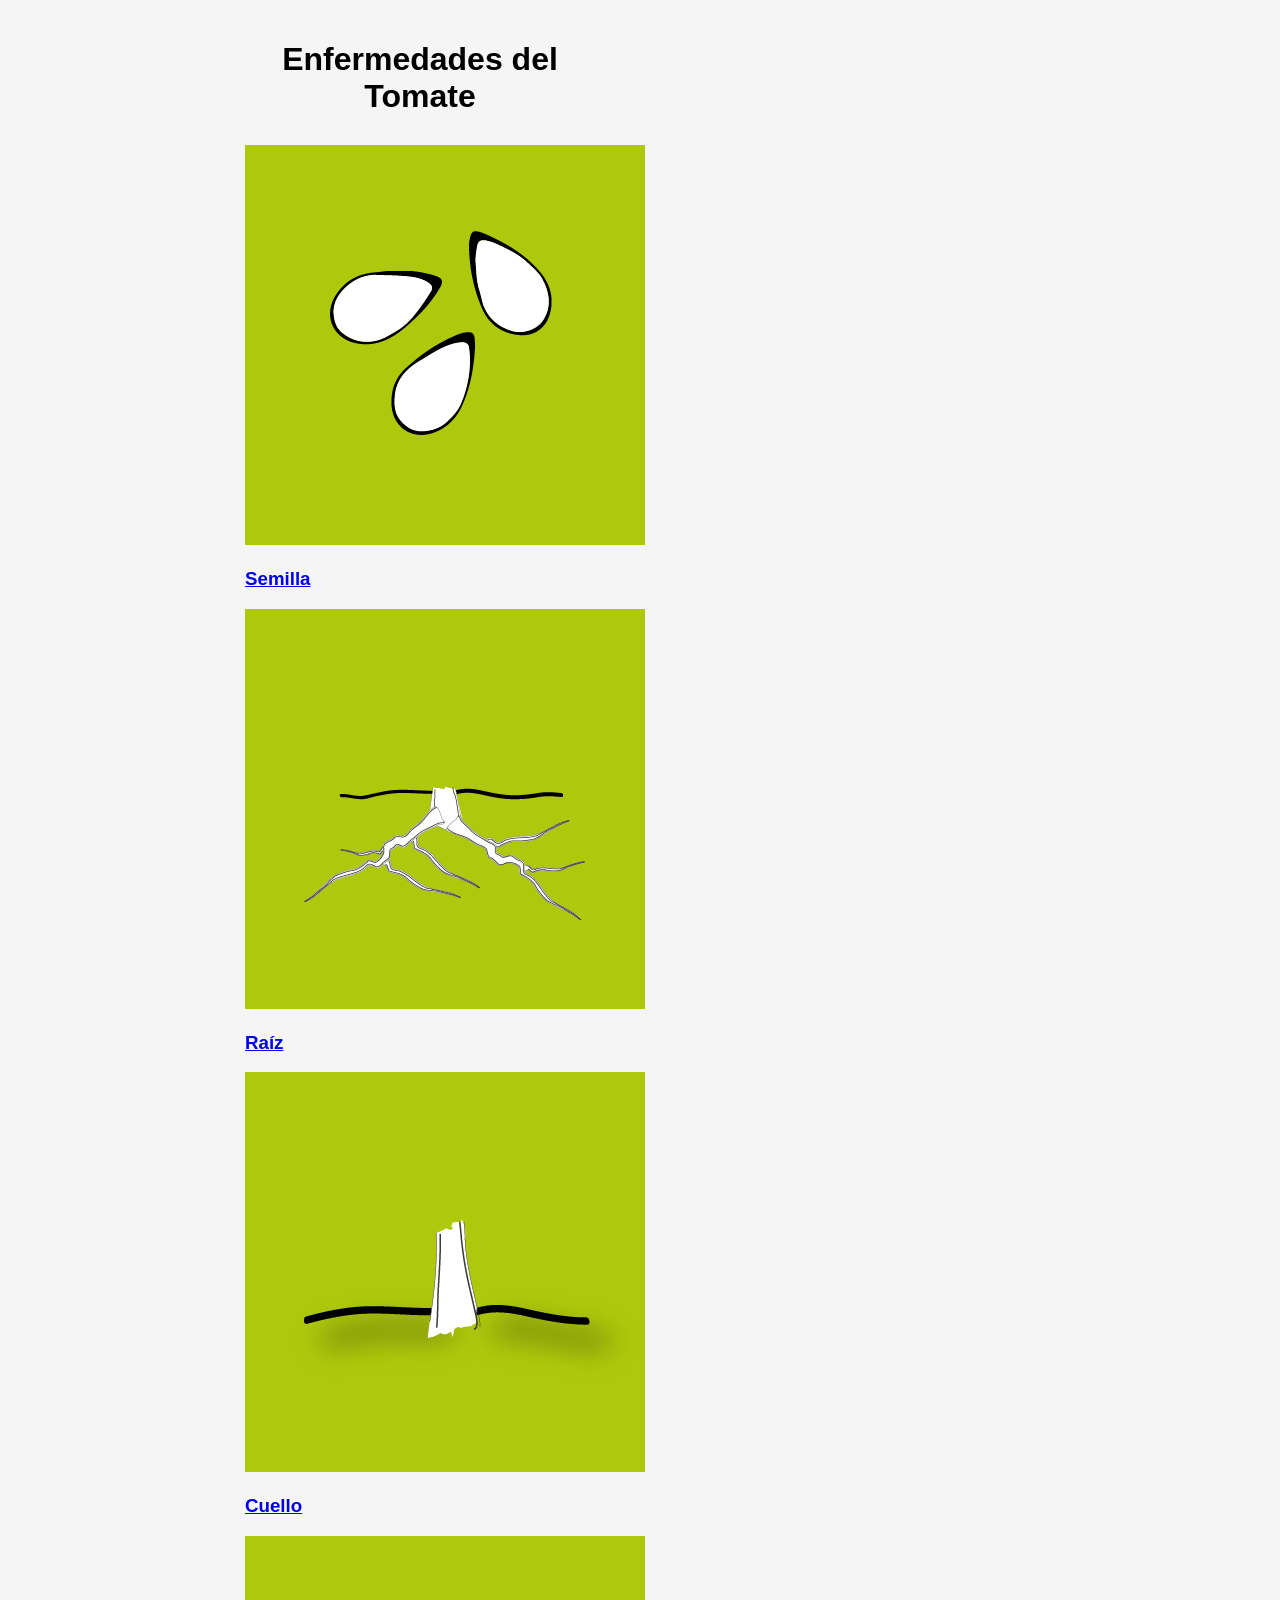
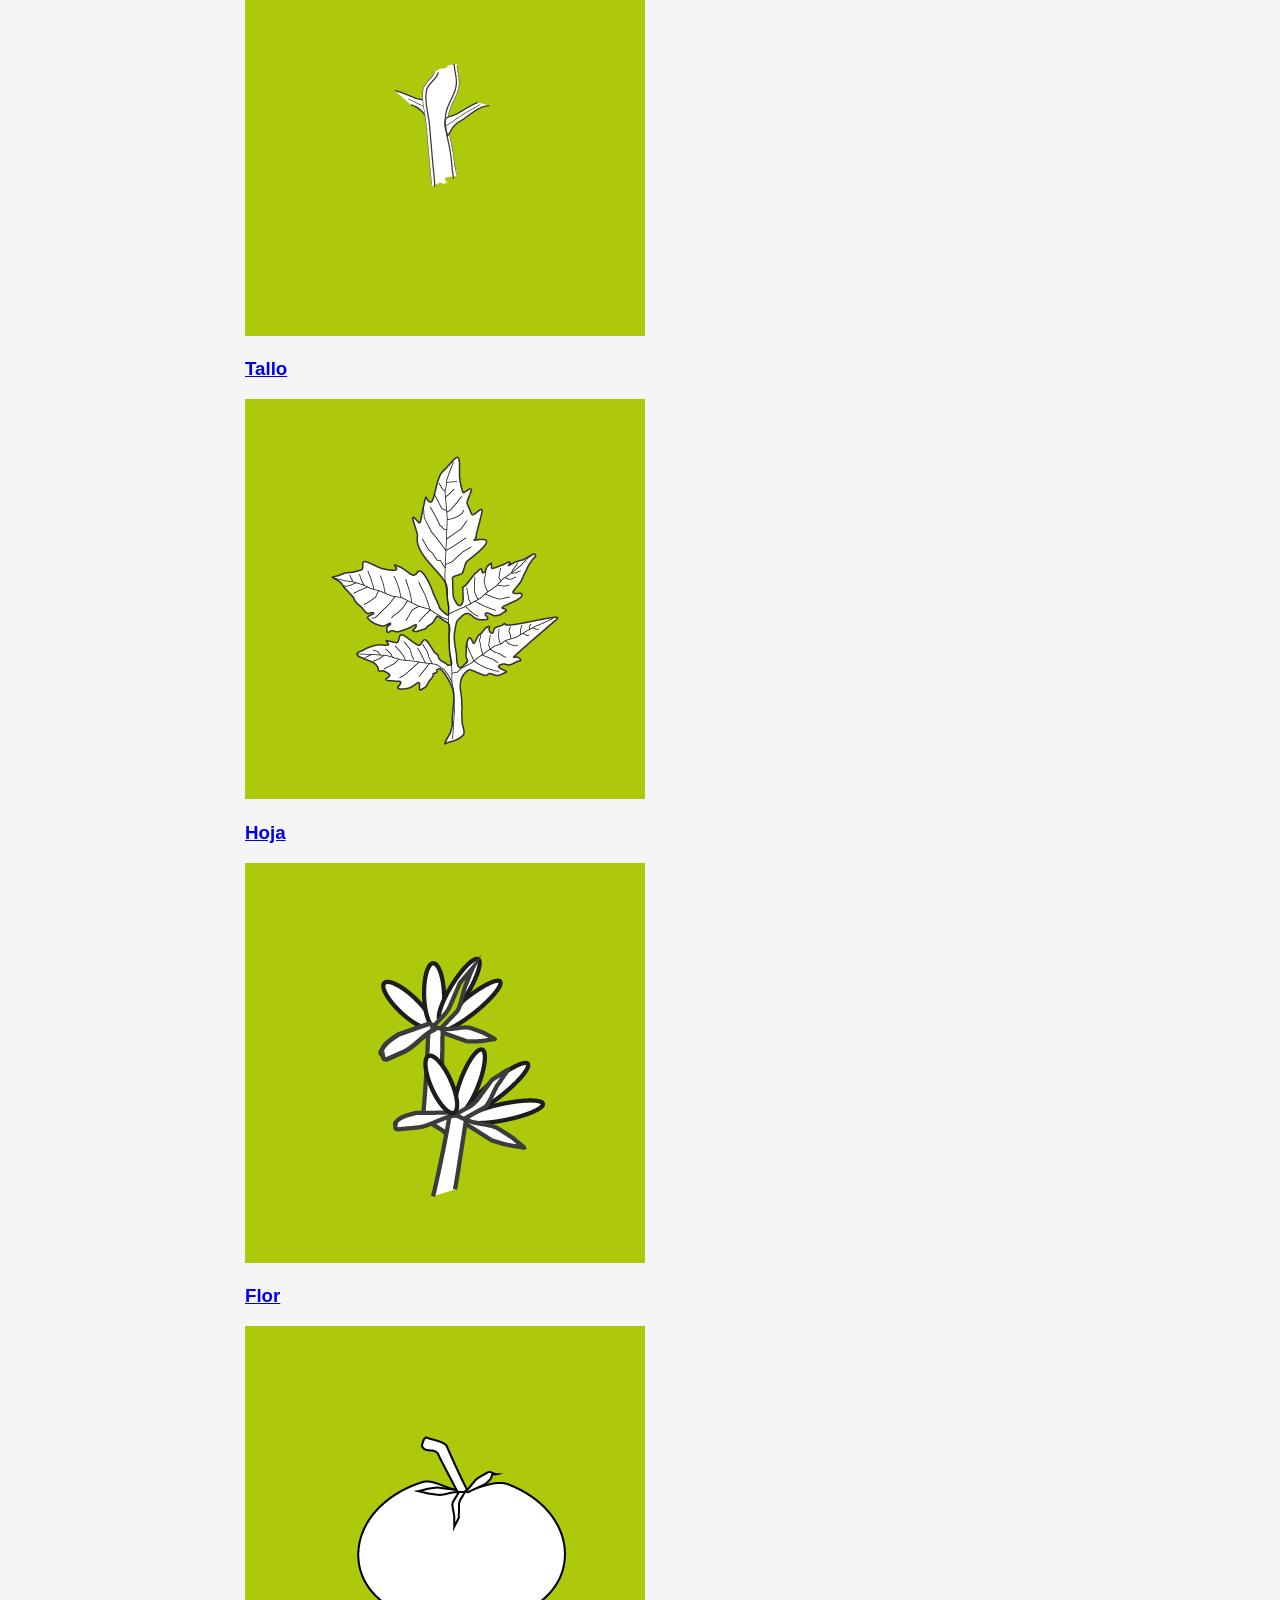
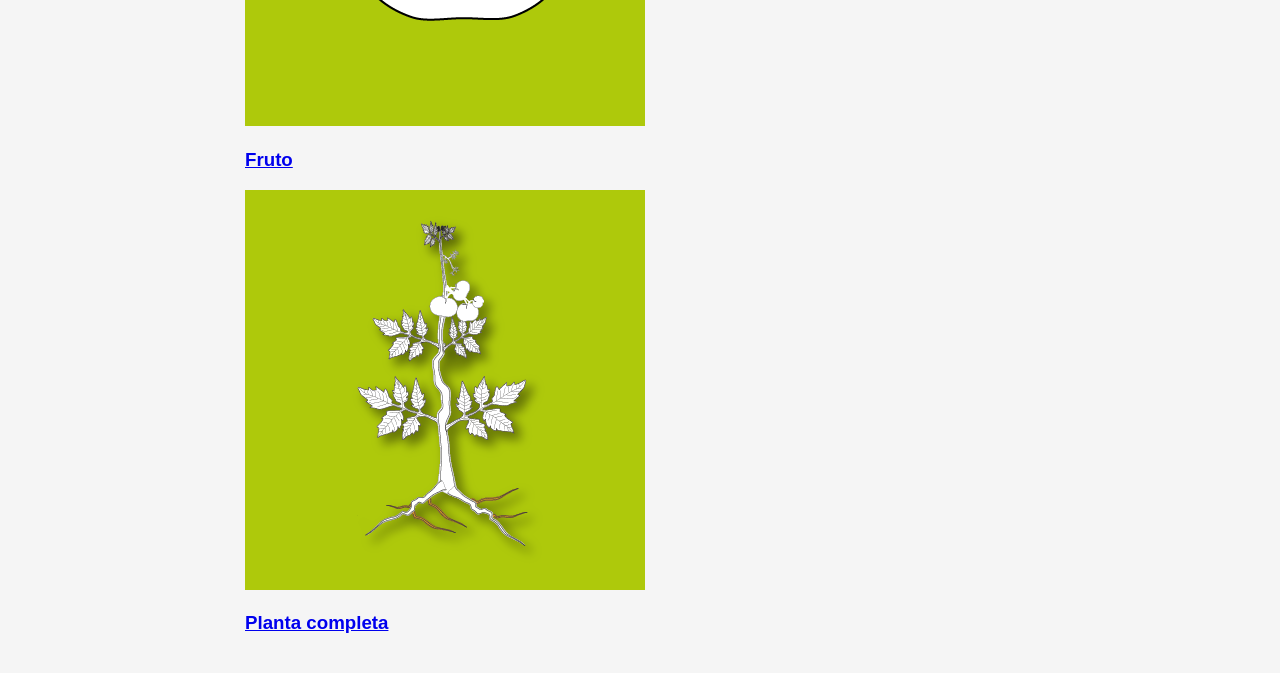
<file: index.html>
<!DOCTYPE html>
<html lang="es">

<head>

<meta charset="UTF-8">

<meta
    name="viewport"
    content="width=device-width, initial-scale=1.0"
>

<title>
Enfermedades del Tomate
</title>

<link rel="stylesheet" href="style.css">

<style>

body{
    font-family: Arial, sans-serif;
    margin:0;
    padding:20px;
    background:#f5f5f5;
}

.container{
    max-width:350px;
    margin:auto;
}

h1{
    text-align:center;
    margin-bottom:30px;
}

.grid{

    display:grid;

    grid-template-columns:
        repeat(2,1fr);

    gap:20px;
}

.card{

    background:white;

    border-radius:12px;

    padding:20px;

    text-align:center;

    text-decoration:none;

    color:#333;

    box-shadow:
        0 2px 6px rgba(0,0,0,.15);

    transition:.2s;
}

.card:hover{

    transform:translateY(-4px);

    box-shadow:
        0 4px 12px rgba(0,0,0,.2);
}

.card img{

    width:100px;

    height:100px;

    object-fit:contain;

    margin-bottom:10px;
}

.card span{

    display:block;

    font-weight:bold;
}

</style>

</head>

<body>

<div class="container">

<h1>
Enfermedades del Tomate
</h1>

<div id="galeria-partes">

    <a class="tarjeta-parte" href="sintomas.html?loc=L01">
        <img src="images/iconos/semilla.png" alt="Semilla">
        <h3>Semilla</h3>
    </a>

    <a class="tarjeta-parte" href="sintomas.html?loc=L02">
        <img src="images/iconos/raiz.png" alt="Raíz">
        <h3>Raíz</h3>
    </a>

    <a class="tarjeta-parte" href="sintomas.html?loc=L03">
        <img src="images/iconos/cuello.png" alt="Cuello">
        <h3>Cuello</h3>
    </a>

    <a class="tarjeta-parte" href="sintomas.html?loc=L04">
        <img src="images/iconos/tallo.png" alt="Tallo">
        <h3>Tallo</h3>
    </a>

    <a class="tarjeta-parte" href="sintomas.html?loc=L05">
        <img src="images/iconos/hoja.png" alt="Hoja">
        <h3>Hoja</h3>
    </a>

    <a class="tarjeta-parte" href="sintomas.html?loc=L06">
        <img src="images/iconos/flor.png" alt="Flor">
        <h3>Flor</h3>
    </a>

    <a class="tarjeta-parte" href="sintomas.html?loc=L07">
        <img src="images/iconos/fruto.png" alt="Fruto">
        <h3>Fruto</h3>
    </a>

    <a class="tarjeta-parte" href="sintomas.html?loc=L08">
        <img src="images/iconos/planta.png" alt="Planta completa">
        <h3>Planta completa</h3>
    </a>

</div>
</div>

</body>

</html>
</file>
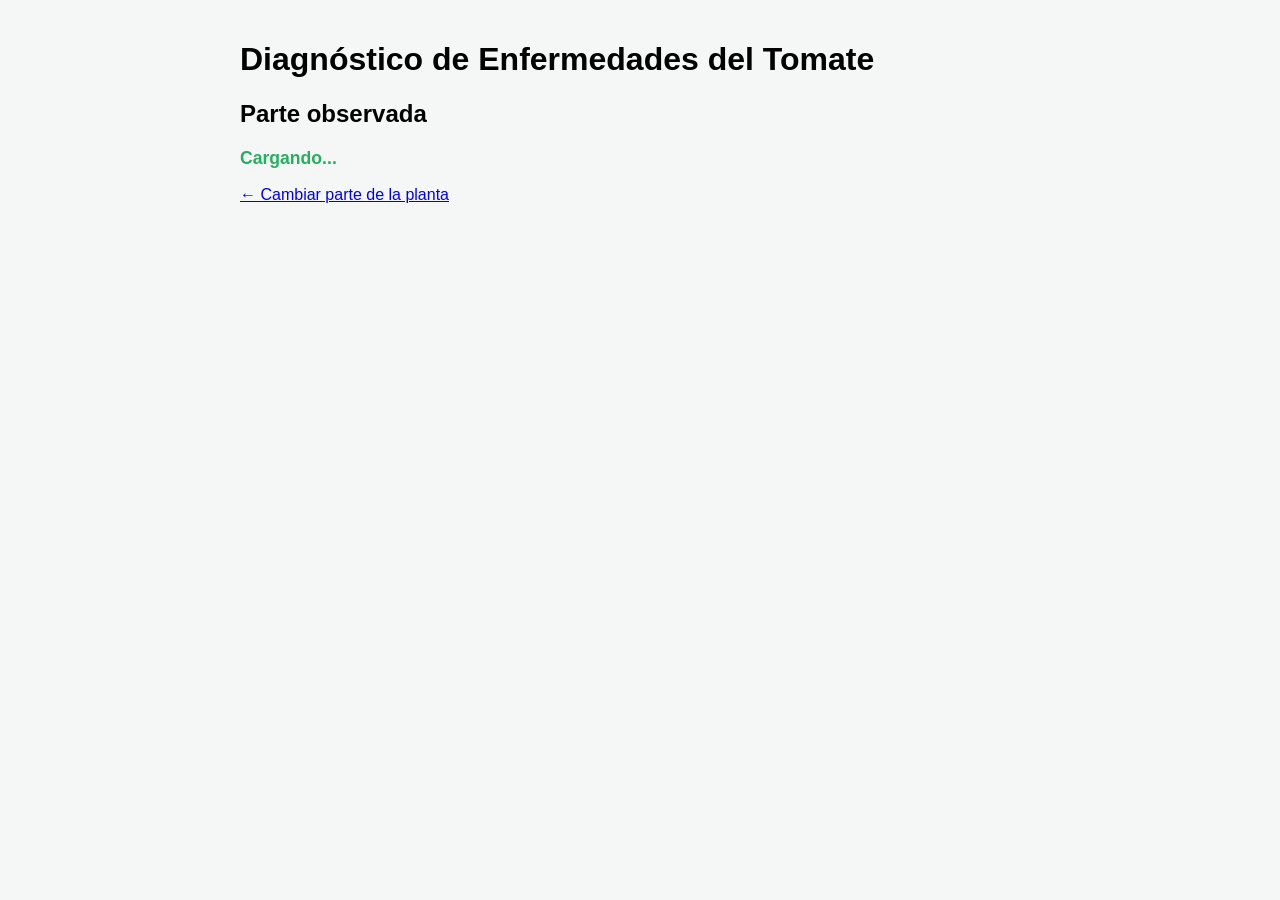
<file: sintomas.html>
<!DOCTYPE html>
<html lang="es">

<head>

    <meta charset="UTF-8">

    <meta
        name="viewport"
        content="width=device-width, initial-scale=1.0"
    >

    <title>
        Diagnóstico de Enfermedades del Tomate
    </title>

    <link
        rel="stylesheet"
        href="style.css"
    >

    <script
        src="script.js"
        defer
    ></script>

</head>

<body>

    <div class="container">

        <h1>
            Diagnóstico de Enfermedades del Tomate
        </h1>

        <!-- ================================= -->
        <!-- PARTE SELECCIONADA -->
        <!-- ================================= -->

        <section>

            <h2>
                Parte observada
            </h2>

            <p id="parte-seleccionada">
                Cargando...
            </p>

        </section>

        <!-- ================================= -->
        <!-- LOCALIZACION OCULTA -->
        <!-- ================================= -->

        <select
            id="select-localizacion"
            style="display:none;"
        >
        </select>



<section
    id="sec-grupos"
    class="hidden"
>

    <h3>
        ¿Qué observa principalmente?
    </h3>

    <div id="galeria-grupos"></div>

</section>



        <!-- ================================= -->
        <!-- SINTOMAS -->
        <!-- ================================= -->

	<section
    		id="sec-sintomas"
		class="hidden"
	>

	<h3>
        Seleccione el síntoma que más se parece
    	</h3>
 <select
    	id="select-sintoma"
    	style="display:none;"
	 >
	</select>
	    <div id="galeria-sintomas">
	    </div>

	</section>

        <!-- ================================= -->
        <!-- RESULTADO -->
        <!-- ================================= -->

        <section
            id="resultado"
            class="hidden"
        >	

            <h2 id="diag-nombre">
                Diagnóstico
            </h2>

            <p id="diag-agente"></p>

            <h3>
                Manejo sugerido
            </h3>

            <p id="diag-manejo"></p>

            <div id="alerta-seguridad"></div>

        </section>

        <!-- ================================= -->
        <!-- VOLVER -->
        <!-- ================================= -->

        <section>

            <p>

                <a href="index.html">
                    ← Cambiar parte de la planta
                </a>

            </p>

        </section>

    </div>

</body>

</html>
</file>
<file: style.css>
body {

    font-family: 'Segoe UI', sans-serif;

    max-width: 800px;

    margin: auto;

    padding: 20px;

    background: #f4f7f6;
}

/* ========================= */
/* SECCIONES */
/* ========================= */

.step {

    background: white;

    padding: 15px;

    margin-bottom: 15px;

    border-left: 5px solid #27ae60;

    border-radius: 4px;

    box-shadow:
        0 2px 5px rgba(0,0,0,0.1);
}

label {

    font-weight: bold;

    color: #2c3e50;
}

.hidden {

    display: none;
}

/* ========================= */
/* SELECTS */
/* ========================= */

select {

    width: 100%;

    padding: 10px;

    margin-top: 5px;

    border: 1px solid #ddd;

    border-radius: 4px;

    font-size: 15px;
}

/* ========================= */
/* TARJETA DIAGNOSTICO */
/* ========================= */

.card {

    background: #fff;

    border: 2px solid #27ae60;

    padding: 20px;

    border-radius: 8px;

    margin-top: 20px;
}

.manejo-box {

    background: #e8f5e9;

    padding: 10px;

    border-radius: 4px;

    margin: 15px 0;
}

/* ========================= */
/* ALERTAS MARBETE */
/* ========================= */

#alerta-seguridad {

    padding: 10px;

    text-align: center;

    border-radius: 4px;

    font-weight: bold;

    color: white;

    margin-top: 10px;
}

.marbete-verde {

    background: #2ecc71;
}

.marbete-azul {

    background: #3498db;
}

.marbete-amarillo {

    background: #f1c40f;

    color: #000 !important;
}

.marbete-rojo {

    background: #e74c3c;
}

/* ========================= */
/* GALERIA DE SINTOMAS */
/* ========================= */

#galeria-sintomas {

    display: grid;

    grid-template-columns:
        repeat(auto-fit, minmax(260px, 1fr));

    gap: 20px;

    margin-top: 15px;
}

/* ========================= */
/* TARJETAS DE SINTOMAS */
/* ========================= */

.tarjeta-sintoma {

    background: white;

    border: 2px solid #ddd;

    border-radius: 10px;

    overflow: hidden;

    cursor: pointer;

    transition: all .2s ease;

    box-shadow:
        0 2px 5px rgba(0,0,0,0.1);
}

.tarjeta-sintoma:hover {

    transform: translateY(-3px);

    border-color: #27ae60;
}

.tarjeta-sintoma img {

    width: 100%;

    aspect-ratio: 2 / 3;

    object-fit: cover;

    display: block;
}

.tarjeta-sintoma h4 {

    margin: 12px 12px 5px;

    color: #2c3e50;

    font-size: 1rem;
}

.tarjeta-sintoma p {

    margin: 0 12px 12px;

    font-size: 0.9rem;

    color: #555;

    line-height: 1.4;
}

/* ========================= */
/* TARJETAS DE GRUPOS */
/* ========================= */

.tarjeta-grupo {

    background: #e8f5e9;

    border: 2px solid #27ae60;

    border-radius: 10px;

    cursor: pointer;

    transition: all .2s ease;

    min-height: 260px;

    display: flex;

    flex-direction: column;

    justify-content: center;

    padding: 20px;

    box-shadow:
        0 2px 5px rgba(0,0,0,0.1);
}

.tarjeta-grupo h3 {

    margin: 0 0 10px;

    color: #1b5e20;
}

.tarjeta-grupo p {

    margin: 0;

    color: #555;
}

/* ========================= */
/* TARJETA SELECCIONADA */
/* ========================= */

.tarjeta-seleccionada {

    border: 3px solid #27ae60;

    box-shadow:
        0 0 10px rgba(39,174,96,.4);
}

/* ========================= */
/* PARTE OBSERVADA */
/* ========================= */

#parte-seleccionada {

    font-size: 1.1rem;

    font-weight: bold;

    color: #27ae60;
}

/* ========================= */
/* RESPONSIVE */
/* ========================= */

@media (max-width: 600px) {

    body {

        padding: 10px;
    }

    #galeria-sintomas {

        grid-template-columns: 1fr;
    }

    .tarjeta-sintoma img {

        max-height: 420px;
    }
}

#volver-arriba {

    margin-bottom: 15px;

    padding: 10px 15px;

    background: #2e7d32;

    color: white;

    border: none;

    border-radius: 6px;

    cursor: pointer;

    font-size: 14px;
}

#volver-arriba:hover {

    opacity: 0.9;
}
</file>
